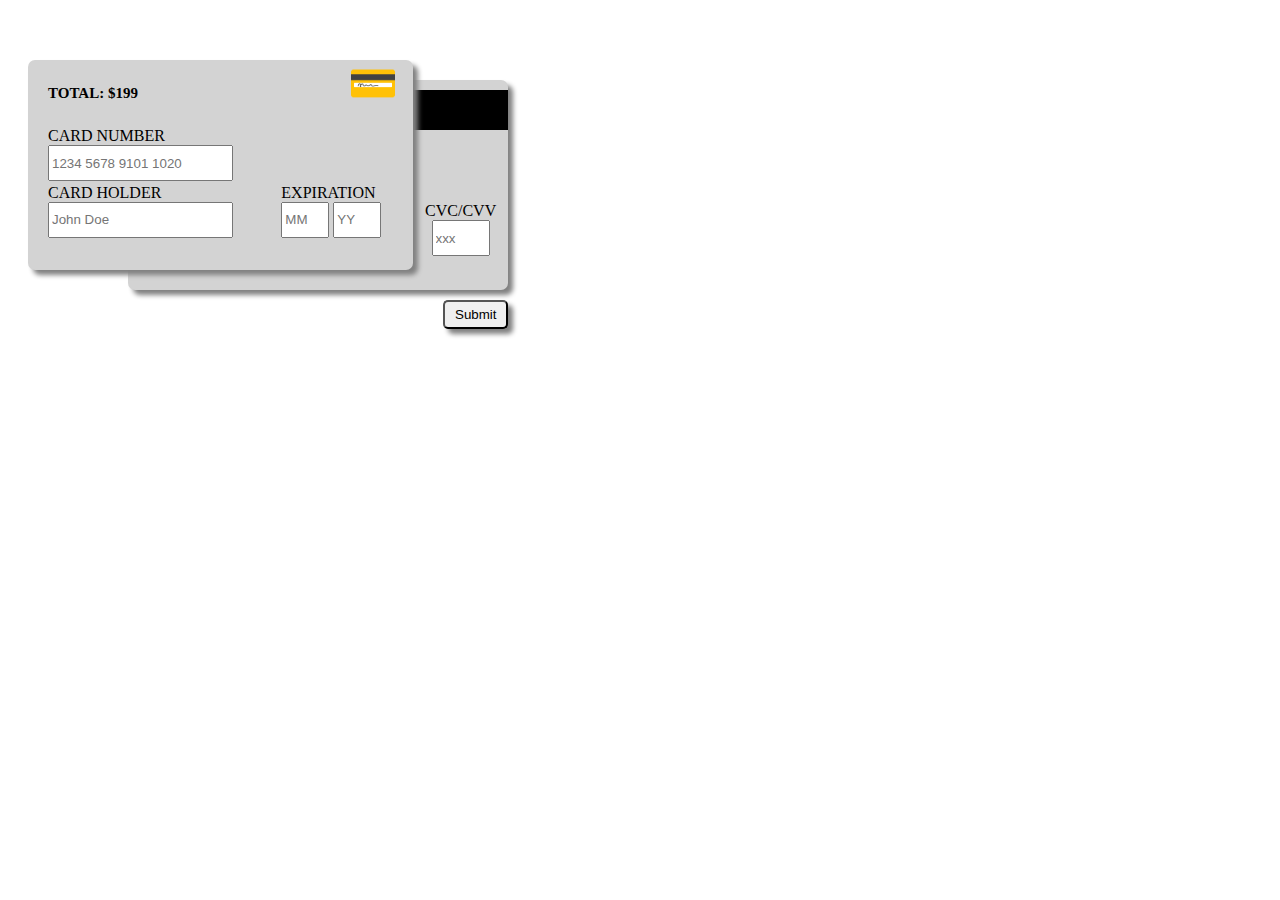
<file: creditcard/index.html>
<!DOCTYPE html>
<html lang="en">
<head>
    <meta charset="UTF-8">
    <meta name="viewport" content="width=device-width, initial-scale=1.0">
    <meta name="author" content="Adam Sheridan">
    <meta name="description" content="Form that simulates a Credit Card">
    <title>Credit Card</title>
    <link rel="icon" href="images/creditcardemoji.png">
    <link rel="stylesheet" href="creditCard.css">
    <script src="creditCard.js" defer></script>
</head>
<body>
    <form id="cards">
        <section class="errors"></section>
        <section class="front">
            <h1>TOTAL: $199</h1>
            <p>💳</p>
            <div id="cardNumber">
                <label id="numberLabel" for="number">CARD NUMBER</label>
                <input 
                    type="text" 
                    id="number" 
                    name="number" 
                    placeholder="1234 5678 9101 1020" 
                    required
                    pattern="\d{16}"
                    maxlength="16"
                    aria-labelledby="numberLabel">
            </div>
            <div id="cardHolder">
                <label id="cardHolderLabel" for="fullName">CARD HOLDER</label>
                <input 
                    type="text"
                    id="fullName" 
                    name="fullName" 
                    placeholder="John Doe"
                    required
                    aria-labelledby="cardHolderLabel">
            </div>
            <div id="cardExpiration">
                <label id="expirationLabel" for="month">EXPIRATION</label>
                <input 
                    type="number"
                    id="month"
                    name="expMonth" 
                    placeholder="MM"
                    required
                    min="1"
                    max="12"
                    aria-labelledby="expirationLabel">
                <input 
                    type="number"
                    id="year"
                    name="expYear" 
                    placeholder="YY"
                    required
                    min="0"
                    max="99"
                    aria-labelledby="expirationLabel">
            </div>
        </section>
        <section class="back">
            <div id="bar"></div>
            <div id="cvc">
                <label id="cvcLabel" for="code">CVC/CVV</label>
                <input 
                    type="text"
                    id="code"
                    name="cardCode" 
                    placeholder="xxx"
                    required
                    pattern="\d{3}"
                    maxlength="3"
                    aria-labelledby="cvcLabel">
            </div>
        </section>
        <button type="submit">Submit</button>
    </form>
</body>
</html>
</file>
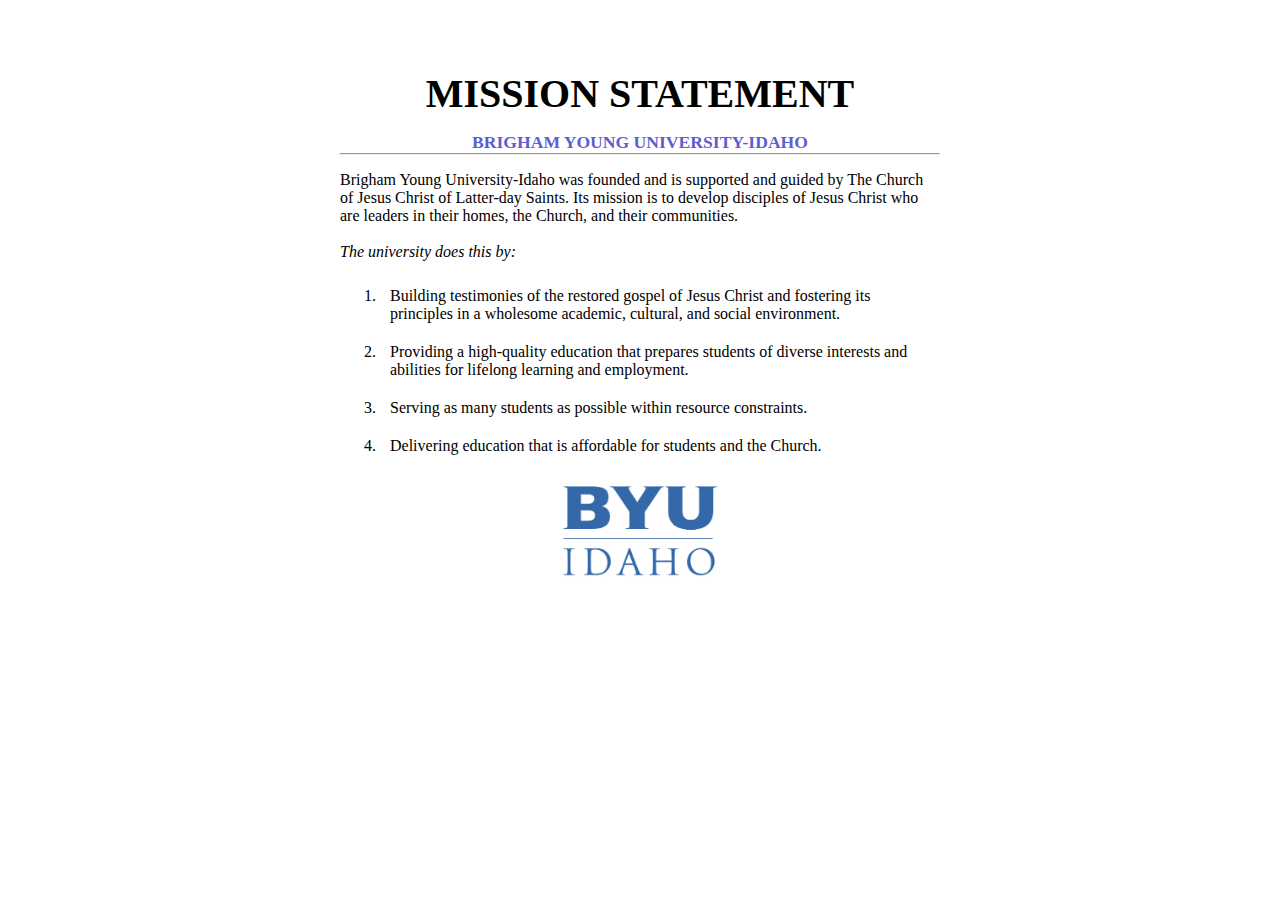
<file: mission/index.html>
<!DOCTYPE html>
<html lang="en">
<head>
    <meta charset="UTF-8">
    <meta name="viewport" content="width=device-width, initial-scale=1.0">
    <meta name="author" content="Adam Sheridan">
    <meta name="description" content="Replica of the BYU-I Mission Statement">
    <title>Adam Sheridan: BYU-I Mission Statement</title>
    <link href="style.css" rel = "stylesheet">
</head>
<body>
    <div id="container">
        <h1>MISSION STATEMENT</h1>
        <h2>BRIGHAM YOUNG UNIVERSITY-IDAHO</h2>
        <hr>
        <p>
            Brigham Young University-Idaho was founded and is supported and guided by The Church of Jesus Christ of Latter-day Saints. Its mission is to develop disciples of Jesus Christ who are leaders in their homes, the Church, and their communities.
            <br><br>
            <span class="italic-text">The university does this by:</span>
        </p>
        <ol>
            <li>
                Building testimonies of the restored gospel of Jesus Christ and fostering its principles in a wholesome academic, cultural, and social environment.
            </li>
            <li>
                Providing a high-quality education that prepares students of diverse interests and abilities for lifelong learning and employment.
            </li>
            <li>
                Serving as many students as possible within resource constraints.
            </li>
            <li>
                Delivering education that is affordable for students and the Church.
            </li>
        </ol>
        <img src="byui-logo-blue.webp" alt="BYU-I logo">
    </div>
</body>
</html>
</file>
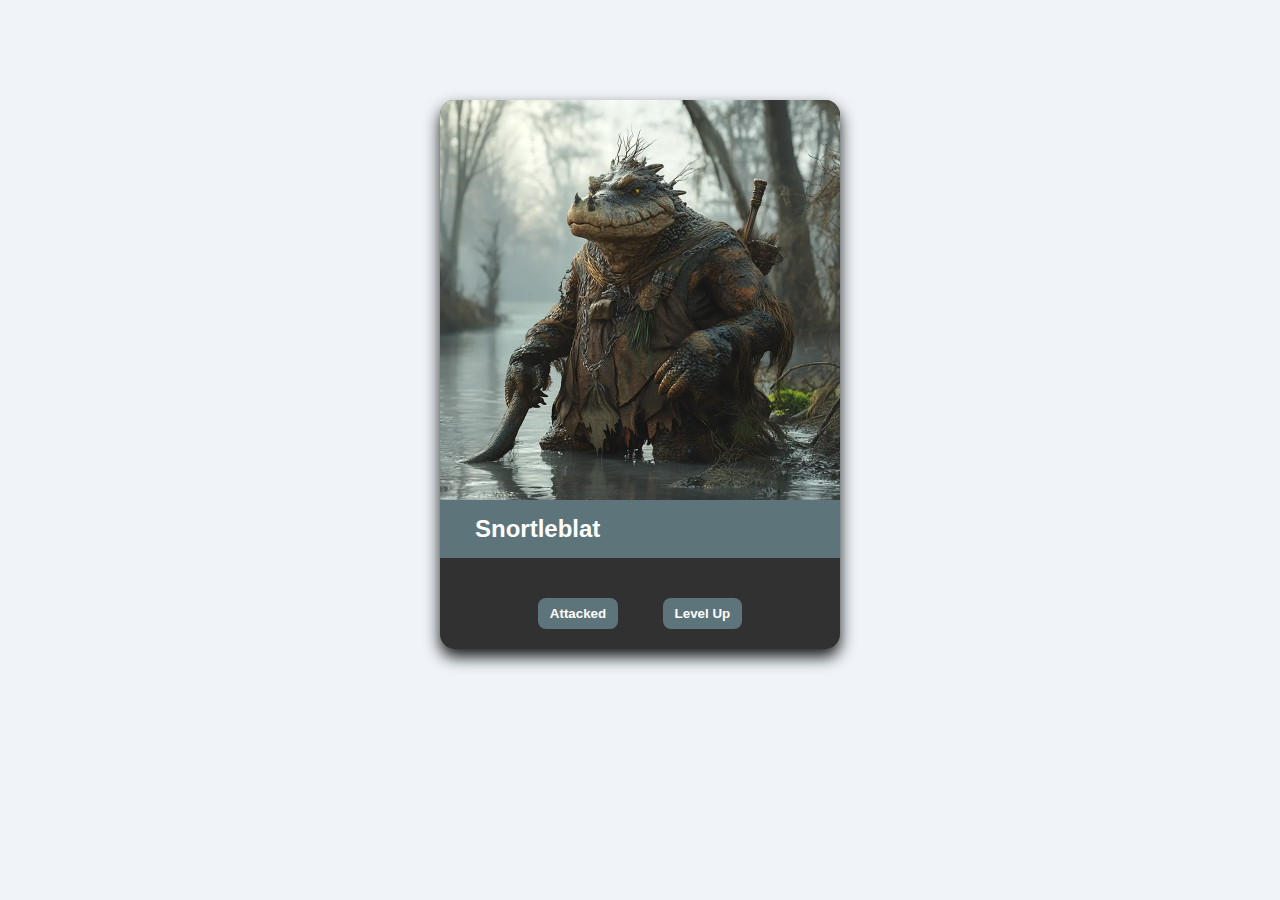
<file: charactercard/charactercard.html>
<!DOCTYPE html>
<html lang="en">
<head>
    <meta charset="UTF-8">
    <meta name="viewport" content="width=device-width, initial-scale=1.0">
    <meta name="author" content="Adam Sheridan">
    <meta name="description" content="Interactive DnD character card.">
    <title>Character Card</title>
    <link href="charactercard.css" rel="stylesheet">
    <script src="charactercard.js" defer></script>
</head>
<body>
    <section class="card">
        <img class="image">
        <h1 class="name"></h1>
        <div class="stats">
            <p id="class"></p>
            <p id="level"></p>
            <p id="health"></p>
        </div>
        <div class="buttons">
            <button id="attack">Attacked</button>
            <button id="levelUp">Level Up</button>
        </div>
    </section>
</body>
</html>
</file>
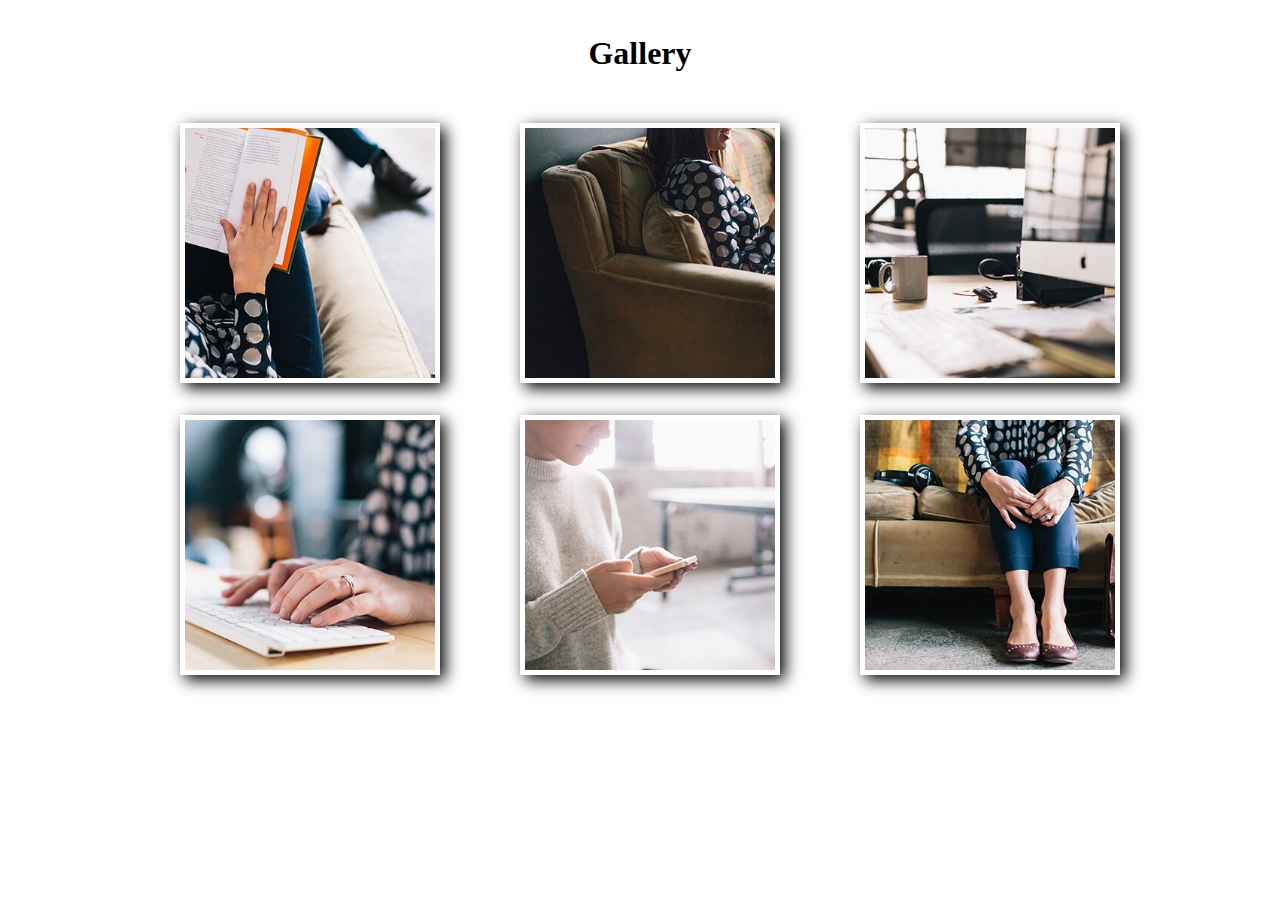
<file: modal/modal.html>
<!DOCTYPE html>
<html lang="en">
<head>
    <meta charset="UTF-8">
    <meta name="viewport" content="width=device-width, initial-scale=1.0">
    <title>Modal</title>
    <link href="modal.css" rel="stylesheet">
    <script defer src="modal.js"></script>
</head>
<body>
    <h1>Gallery</h1>
    <section class="gallery">
        <figure>  
            <img src="images/book-sm.jpg" alt="person reading a book">
        </figure>
        <figure>  
            <img src="images/couch-sm.jpg" alt="person sitting on a couch with a phone">
        </figure>
        <figure>  
            <img src="images/desk-sm.jpg" alt="a work desktop">
        </figure>
        <figure>  
            <img src="images/keyboard-sm.jpg" alt="person typing on a keyboard">
        </figure>
        <figure>  
            <img src="images/phone-sm.jpg" alt="person looking at a phone">
        </figure>
        <figure>  
            <img src="images/sit-sm.jpg" alt="person sitting on a couch">
        </figure>
    </section>
    <dialog>
        <img>
        <button class="close-viewer">X</button>
    </dialog>
</body>
</html>
</file>
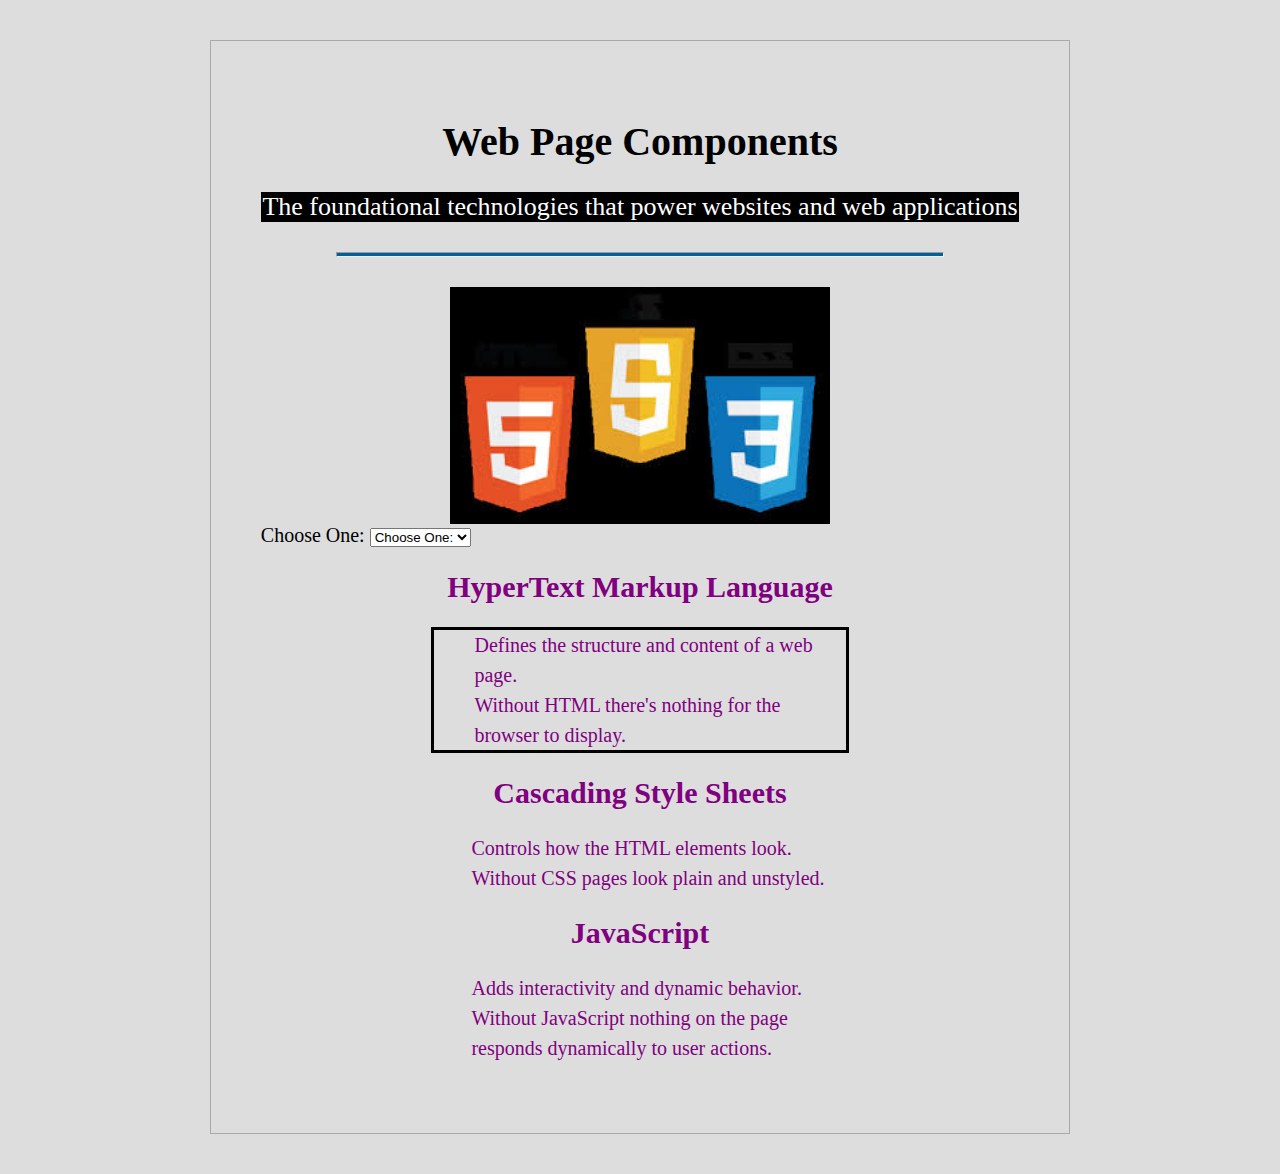
<file: ponder/dom.html>
<!DOCTYPE html>
<html lang="en">
<head>
    <meta charset="UTF-8">
    <meta name="viewport" content="width=device-width, initial-scale=1.0">
    <title>DOM Practice</title>
    <link href="dom.css" rel="stylesheet">
    <script src="dom.js" defer></script>
</head>
<body>
    
<div id="content">
    <h1>HTML, CSS, and JS</h1>
    
    <p>The foundational technologies that power websites and web applications</p>
    <hr>
    <img src="https://wddbyui.github.io/wdd131/images/trifecta.png" alt="JS, CSS, and HTML logos">
    
    <label for="webdevlist">Choose One:</label>
    <select name="code" id="webdevlist">
        <option>Choose One:</option>
        <option value="html">HTML</option>
        <option value="css">CSS</option>
        <option value="js">JavaScript</option>
    </select>                   
    <div id="topics">
        <h2 id="html">HyperText Markup Language</h2>
        <ul class="list">
            <li>Defines the structure and content of a web page.</li>
            <li>Without HTML there's nothing for the browser to display.</li>
        </ul>
        <h2>Cascading Style Sheets</h2>
        <ul class="list">
            <li>Controls how the HTML elements look.</li>
            <li>Without CSS pages look plain and unstyled.</li>
        </ul>
        <h2>JavaScript</h2>
        <ul class="list">
            <li>Adds interactivity and dynamic behavior.</li>
            <li>Without JavaScript nothing on the page responds dynamically to user actions.</li>
        </ul>
    </div>
</div>
                
</body>
</html>
</file>
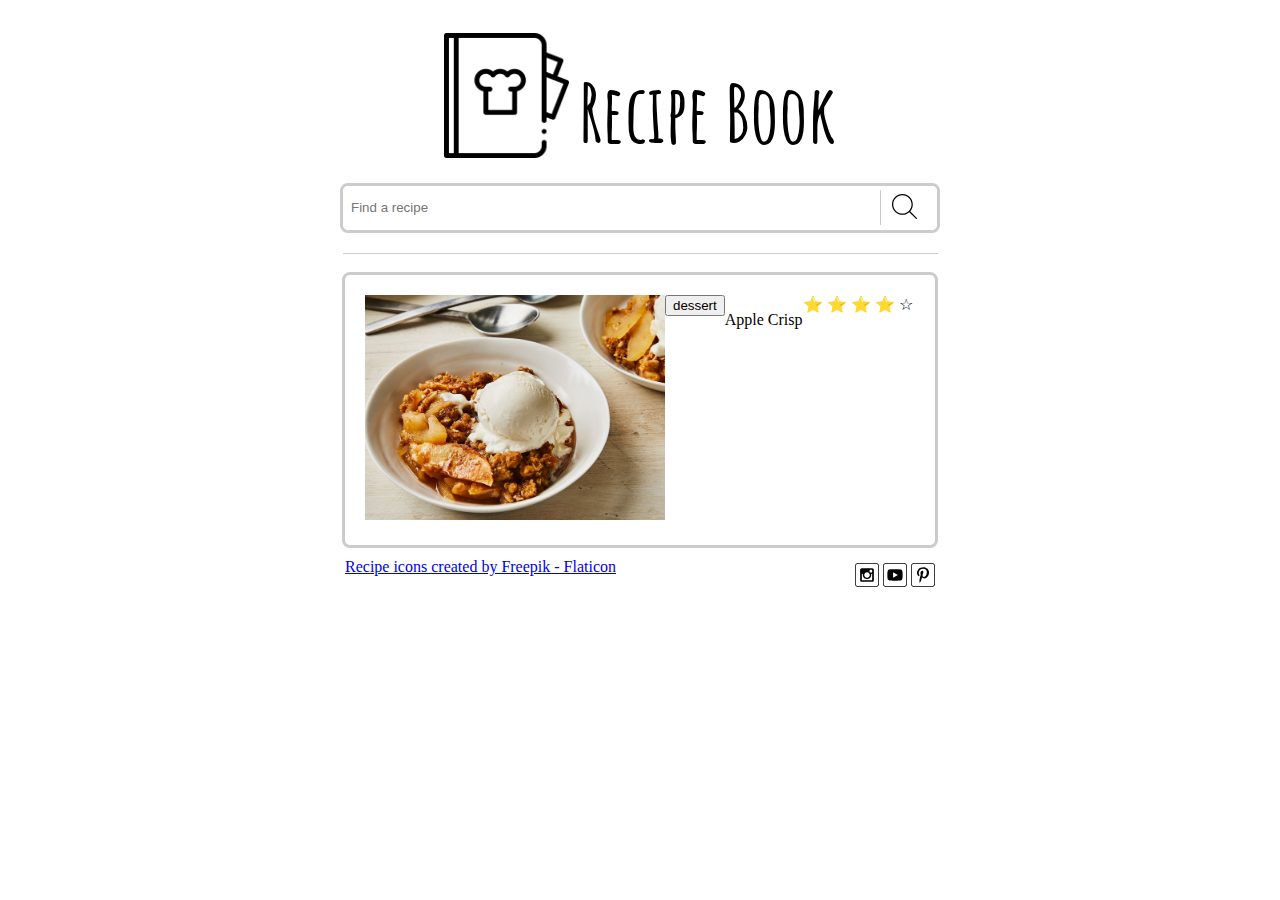
<file: recipes/recipes.html>
<!DOCTYPE html>
<html lang="en">
<head>
    <meta charset="UTF-8">
    <meta name="viewport" content="width=device-width, initial-scale=1.0">
    <meta name="author" content="Adam Sheridan">
    <meta name="description" content="A collection of recipes from a recipe book.">

    <!-- Open Graph (Facebook, LinkedIn, etc.) -->
    <meta property="og:type" content="website">
    <meta property="og:title" content="Your Title">
    <meta property="og:description" content="Your Description">
    <meta property="og:url" content="Your URL">
    <meta property="og:image" content="social-preview-image.png">

    <!-- X Card -->
    <meta name="twitter:card" content="Social Preview Image">
    <meta name="twitter:title" content="Your Title">
    <meta name="twitter:description" content="Your Description">
    <meta name="twitter:image" content="social-preview-image.png">

    <!-- One favicon (ICO works everywhere) -->
    <link rel="icon" href="/favicon.ico">

    <!-- One Apple Touch Icon (iOS home screen) -->
    <link rel="apple-touch-icon" href="images/apple-touch-icon.png">
    <link rel="preconnect" href="https://fonts.googleapis.com">
    <link rel="preconnect" href="https://fonts.gstatic.com" crossorigin>
    <link href="https://fonts.googleapis.com/css2?family=Amatic+SC:wght@400;700&display=swap" rel="stylesheet">
    <link rel="stylesheet" href="recipes.css">
    <title>Recipe Book</title>
</head>
<body>
    <header>
        <div class="title">
            <img src="images/recipe-book.png" alt="recipe book icon">
            <h1>Recipe Book</h1>
        </div>
        <div class="search-bar">
            <form action="/search" method="GET">
                <input type="search" name="q" placeholder="Find a recipe">
                <button type="submit">
                    <img src="images/search.svg" alt="search icon">
                </button>
            </form>
        </div>
        <hr>
    </header>
    <section class="recipes">
        <img src="images/apple-crisp.jpg" alt="Apple Crisp">
        <button id="category-button">dessert</button>
        <p>Apple Crisp</p>
        <span class="rating" role="img" aria-label="Rating: 4 out of 5 stars">
            <span aria-hidden="true" class="icon-star">⭐</span>
            <span aria-hidden="true" class="icon-star">⭐</span>
            <span aria-hidden="true" class="icon-star">⭐</span>
            <span aria-hidden="true" class="icon-star">⭐</span>
            <span aria-hidden="true" class="icon-star-empty">☆</span>
        </span>
    </section>
    <footer>
        <div class="social">
            <!-- Social media icons provided under CC from https://www.iconfinder.com/AlfredoCreates  -->
            <a href="#"><img src="images/instagram_icon.svg" alt="instagram icon"></a>
            <a href="#"><img src="images/youtube_icon.svg" alt="youtube icon"></a>
            <a href="#"><img src="images/pinterest_icon.svg" alt="pinterest icon"></a>
        </div>                  
        <a href="https://www.flaticon.com/free-icons/recipe" title="recipe icons">Recipe icons created by Freepik - Flaticon</a>
    </footer>
</body>
</html>
</file>
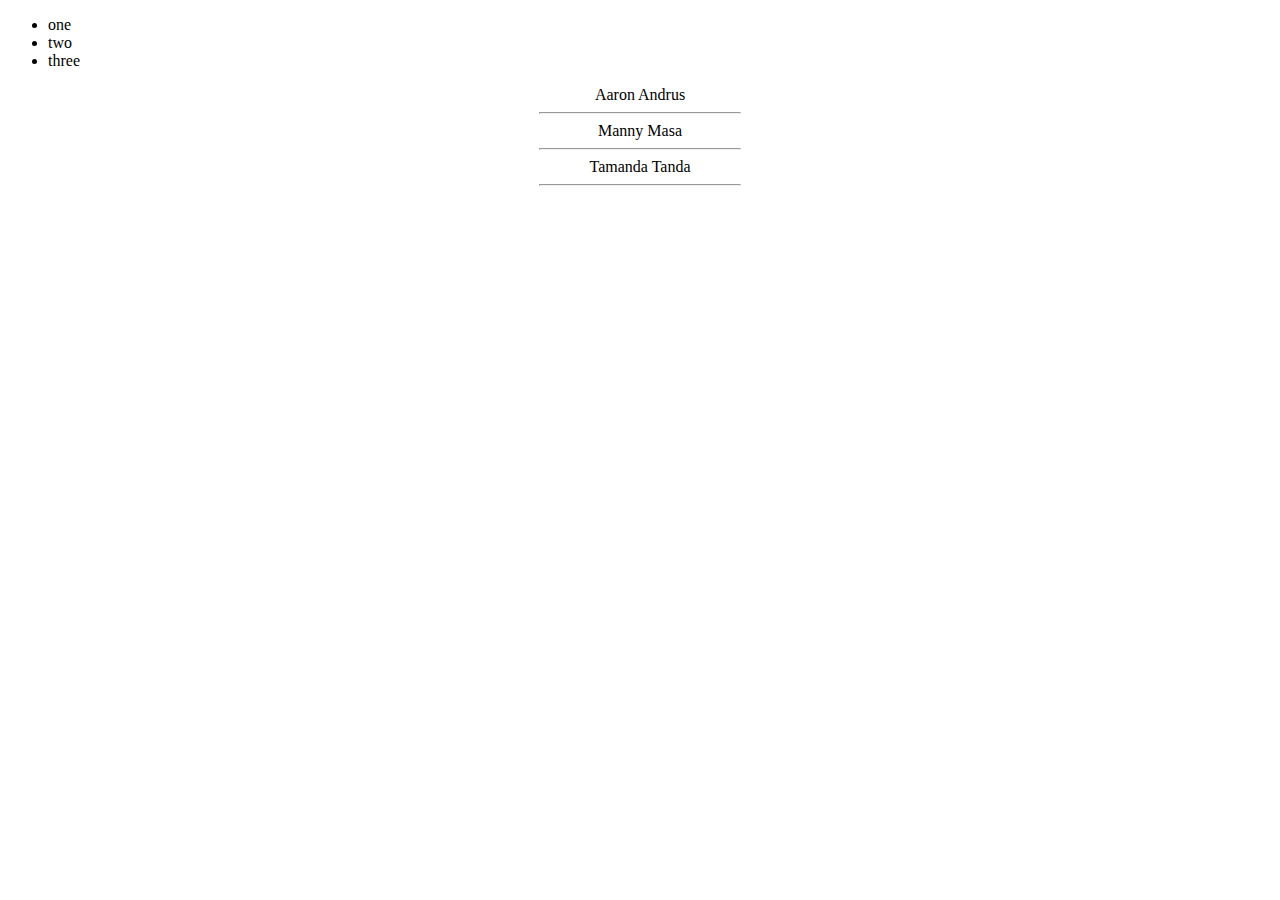
<file: ponder/arrays/arrays.html>
<!DOCTYPE html>
<html lang="en">
<head>
    <meta charset="UTF-8">
    <meta name="viewport" content="width=device-width, initial-scale=1.0">
    <title>Array Methods</title>
    <script src="arrays.js" defer></script>
    <style>
        .format {
            text-align: center;
        }
        hr {
            width: 200px;
        }
    </style>
</head>
<body>
    <ul id="myList"></ul>
    <div id="studentContainer"></div>
</body>
</html>
</file>
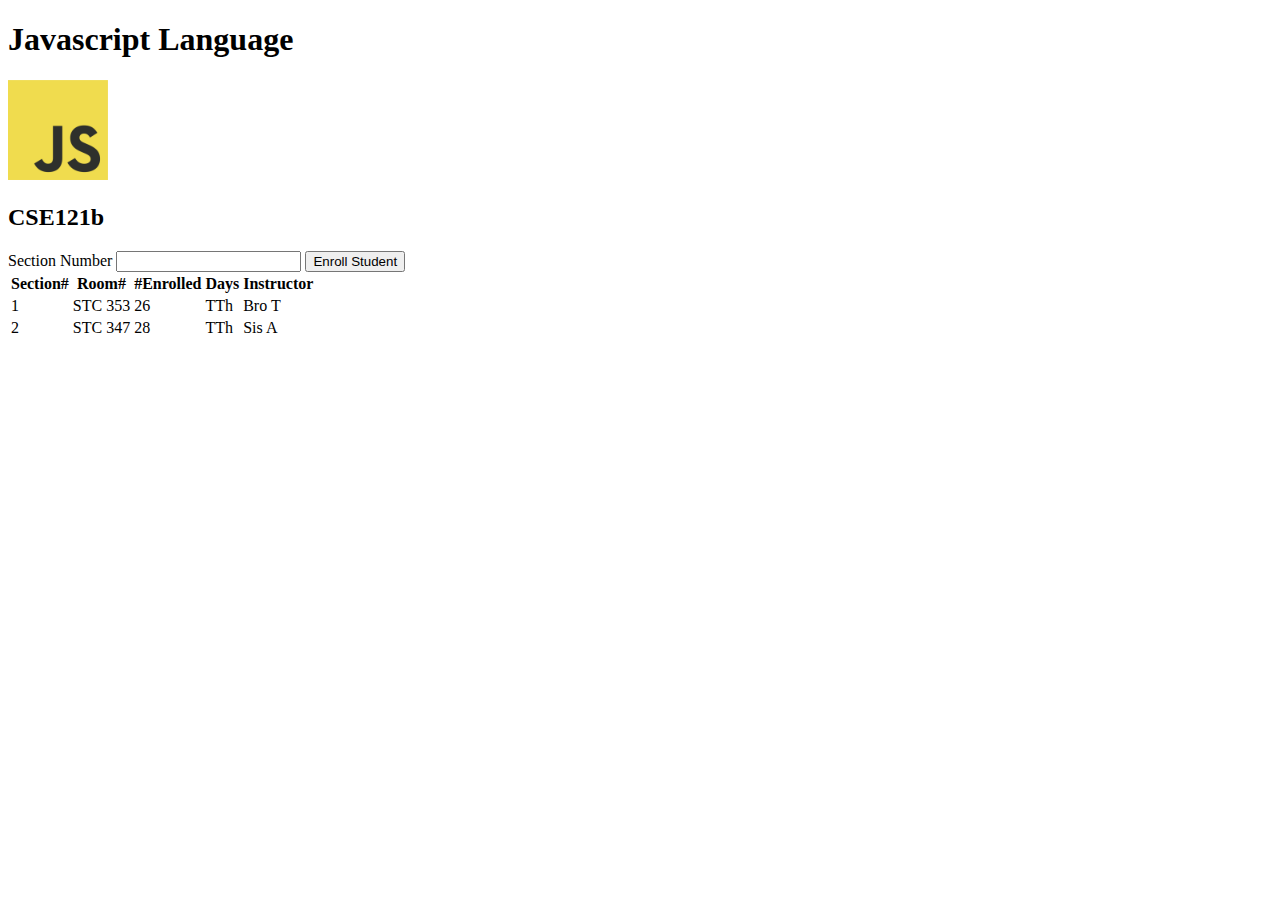
<file: ponder/courses/courses.html>
<!DOCTYPE html>
<html lang="en">
<head>
    <meta charset="UTF-8">
    <meta name="viewport" content="width=device-width, initial-scale=1.0">
    <title>JS Objects</title>
    <script src="courses.js" defer></script>
</head>
<body>
    <h1 id="courseName"></h1>
    <img>
    <h2 id="courseCode"></h2>
    <label for="sectionNumber">Section Number</label>
    <input id="sectionNumber" />
    <button id="enrollStudent">Enroll Student</button>
    <table>
        <thead>
            <tr>
            <th>Section#</th>
            <th>Room#</th>
            <th>#Enrolled</th>
            <th>Days</th>
            <th>Instructor</th>
            </tr>
        </thead>
        <tbody id="sections"></tbody>
    </table>
</body>
</html>
</file>
<file: creditcard/creditCard.css>
.back {
    padding: 20px 0px 20px 0px;
    height: 170px;
    width: 380px;
    position: absolute;
    top: 40px;
    left: 100px;
    z-index: 1;
    justify-items: end;
    grid-template-columns: 1fr 1fr 1fr 1fr;
    grid-template-rows: 2fr 1fr 2fr;
}
.front {
    width: 350px;
    height: 180px;
    padding: 0px 15px 30px 20px;
    position: absolute;
    z-index: 2;
    grid-template-columns: 2fr 1fr;
    grid-template-rows: 1fr 1fr 1fr;
}
section {
    background-color: lightgray;
    
    display: grid;
    margin: 20px;
    border-radius: 7px;
    box-shadow: 5px 5px 5px gray;
}
#cards {
    position: relative;
}
#cardHolder {
    grid-column: 1;
    grid-row: 3;
}
#cardExpiration {
    grid-column: 2;
    grid-row: 3;
}
.front p {
    font-size: 40px;
    text-align: right;
    padding: 0px;
    margin: 0px;
}
.front h1 {
    font-size: 15px;
    margin: 10px 0px 10px 0px;
    padding: 15px 0px 15px 0px;
}
#number,
#fullName,
#month,
#year,
#code
{
    height: 30px;
}
#cvc {
    grid-column: 4;
    grid-row: 3;
    text-align: center;
}
#month,
#year,
#code
{
    width: 50px;
}
#cardExpiration input {
    display: inline-block;
    width: 40px;
}
#cardExpiration label {
    display: block;
}
button {
    position: absolute;
    top: 280px;
    left: 435px;
    border-radius: 5px;
    box-shadow: 5px 5px 5px gray;
    padding: 5px 10px;
}
#bar {
    padding-top: 30px;
    position: absolute;
    top: 10px;
    width: 380px;
    height: 10px;
    background-color: black;
}
</file>
<file: mission/style.css>
body {
    text-align: center;
}
h1, h2, p {
    font-family: "Times New Roman", serif;
}
h1 {
    font-size: 250%;
    margin: 0;
}
h2 {
    font-size: 110%;
    color: rgb(94, 94, 208);
    margin-bottom: 0px;
    padding-bottom: 0px;
}
hr {
    margin-top: 0px;
    padding-top: 0px;
}
#container {
    margin: 40px auto;
    padding: 30px;
    max-width: 600px;
}
li {
    text-align: left;
    padding: 10px;
}
p {
    text-align: left;
}
.italic-text {
    font-style: italic;
}
img {
    width: 30%;
}
</file>
<file: charactercard/charactercard.css>
body {
    font-family: Palatino Linotype, sans-serif;
    background: #f0f4f8;
}

.card {
    background: #313131;
    border-radius: 15px;
    box-shadow: 0 8px 16px rgba(0,0,0,0.9);
    width: 400px; 
    margin: 100px auto;
}

.image{
    width: 400px;
    border-radius: 15px 15px 0 0;
}

.name {
    font-size: 1.5em;
    font-weight: bold;
    margin: -4px 0 20px 0;
    color: white;
    padding: 15px 0 15px 35px;
    background-color: #5d747b;
}

.stats {
    margin: 10px 15px 7px 35px;
    text-align: left;
}

.stats p {
    margin: 5px 0;
    color: #f0f4f8;
}

.buttons {
    text-align: center;
}

button {
    padding: 8px 12px;
    margin: 20px;
    border: none;
    border-radius: 8px;
    background-color: #5d747b;
    color: white;
    font-weight: bold;
    cursor: pointer;
    transition: background-color 0.5s ease;
}

button:hover {
    background-color: #58605a;
}

img {
    min-width: 300px;
    min-height: 300px;
}
</file>
<file: modal/modal.css>
h1 {
    text-align: center;
    margin: 35px 0;
}
.gallery {
    max-width: 1000px;
    margin: 0 auto;
}
figure img {
    width: 250px;
    height: 250px;
    object-fit: cover;
    padding: 5px;
    background-color: white;
    box-shadow: 5px 5px 15px black;
    display: block;
    margin: 0 auto;
}
/* modal */

dialog img {
    width: 90%;
    display: block;
    margin: 20vh auto;
}
dialog {
    width: 100%;
    height: 100%;
    background-color: rgba(0,0,0,.75);
}
.close-viewer {
    position: absolute;
    top: 10vh;
    right: 2vh;
    padding: 3px 6px;
    font-size: 1.5em;
}

@media screen and (min-width: 700px) {
    .gallery {
        display: grid;
        grid-template-columns: 1fr 1fr;
    }
}
@media screen and (min-width: 1000px) {
    .gallery {
        grid-template-columns: 1fr 1fr 1fr;
    }
    dialog img {
        width: 60%;
        margin: 15vh auto;
    }
    .close-viewer {
        position: absolute;
        right: 15vh;
    }
    .viewer {
        margin: 50px;
        padding: 50px;
    }
    .viewer img {
        max-width: 800px;
    }
}
</file>
<file: ponder/dom.css>
body {
    background-color: #ddd;
    font-size: 20px;
}
#content {
    max-width: 60%;
    margin: 40px auto;
    border: 1px solid darkgrey;
    padding: 50px;
}
p {
    color: #035f9c;
    font-size: 1.3em;
}
hr {
    height: 3px;
    background-color: #035f9c;
    margin: 30px auto;
    width: 80%;
}
h1, h2, p {
    text-align: center;
}
img {
    display: block;
    margin: 0 auto;
    width: 50%;
}
#topics {
    width: 55%;
    margin: 0 auto;
    line-height: 1.5em;
}
.list {
    list-style-type: none;
}

.background {
    background-color: #000;
    color: white;
}
</file>
<file: recipes/recipes.css>
/* General styles. */
body {
    text-align: center;
}
header {
    display: flex;
    flex-direction: column;
    align-items: center;
}
hr {
    border: none;
    height: 1px;
    background-color: #ccc;
    width: 340px;
    margin-top: 20px;
}

/* Title styles. */
.title img {
    width: 90px;
    height: 90px;
}
.title {
    display: flex;
    align-items: center;
    font-family: 'Amatic SC', cursive;
}
.title h1 {
    font-size: 60px;
    padding-bottom: 10px;
    padding-left: 10px;
    margin-bottom: 10px;
}

/* Search bar styles. */
.search-bar img {
    width: 25px;
    height: 25px;
    margin-right: 8px;
}
.search-bar {
    display: flex;
    align-items: center;
    width: 345px;
}
.search-bar form {
    display: flex;
    justify-content: space-between;
    border: 3px solid #ccc;
    border-radius: 8px;
    overflow: hidden;
    width: 345px;
}
.search-bar input {
    border: none;
    padding: 8px;
    outline: none;
    width: 100%;
}
.search-bar button {
    position: relative;
    border: none;
    background: #ffffff;
    padding: 8px 12px;
    cursor: pointer;
}
.search-bar button::before {
    content: "";
    position: absolute;
    left: 0;
    top: 10%;
    bottom: 10%;
    width: 1px;
    background: #ccc;
}

/* Recipe styles. */
.recipes img {
    width: 300px;
    height: auto;
    margin-bottom: 5px;
    padding-bottom: 0px;
}
.recipes {
    display: flex;
    flex-direction: column;
    align-items: flex-start;
    border: 3px solid #ccc;
    padding: 20px;
    margin: 10px auto;
    width: fit-content;
    border-radius: 8px;
}
h2 {
    font-family: 'Amatic SC', cursive;
    color: #067eef;
    font-size: 35px;
    padding: 0px;
    margin: 20px 0px 0px 0px;
}
.category-button {
    margin-top: 0px;
    padding-top: 0px;
    cursor: pointer;
}
p {
    display: none;
}
.details {
    text-align: left;
}

/* Footer styles */
.social img {
    width: 24px;
    height: 24px;
    margin: 5px 0px 15px 0px;
}

@media screen and (min-width: 700px) {
    .title img {
        width: 125px;
        height: 125px;
    }
    .title h1 {
        font-size: 80px;
    }
    .recipes {
        flex-direction: row;
        width: 550px;
    }
    .details {
        text-align: left;
        padding: 0px 0px 15px 15px;
    }
    p {
        display: block;
    }
    footer {
        display: flex;
        flex-direction: row-reverse;
        justify-content: space-between;
        width: 590px;
        margin: 0 auto;
    }
    .search-bar {
        width: 600px;
        justify-content: center;
    }
    .search-bar form{
        width: 600px;
    }
    hr {
        width: 595px;
    }
}
</file>
